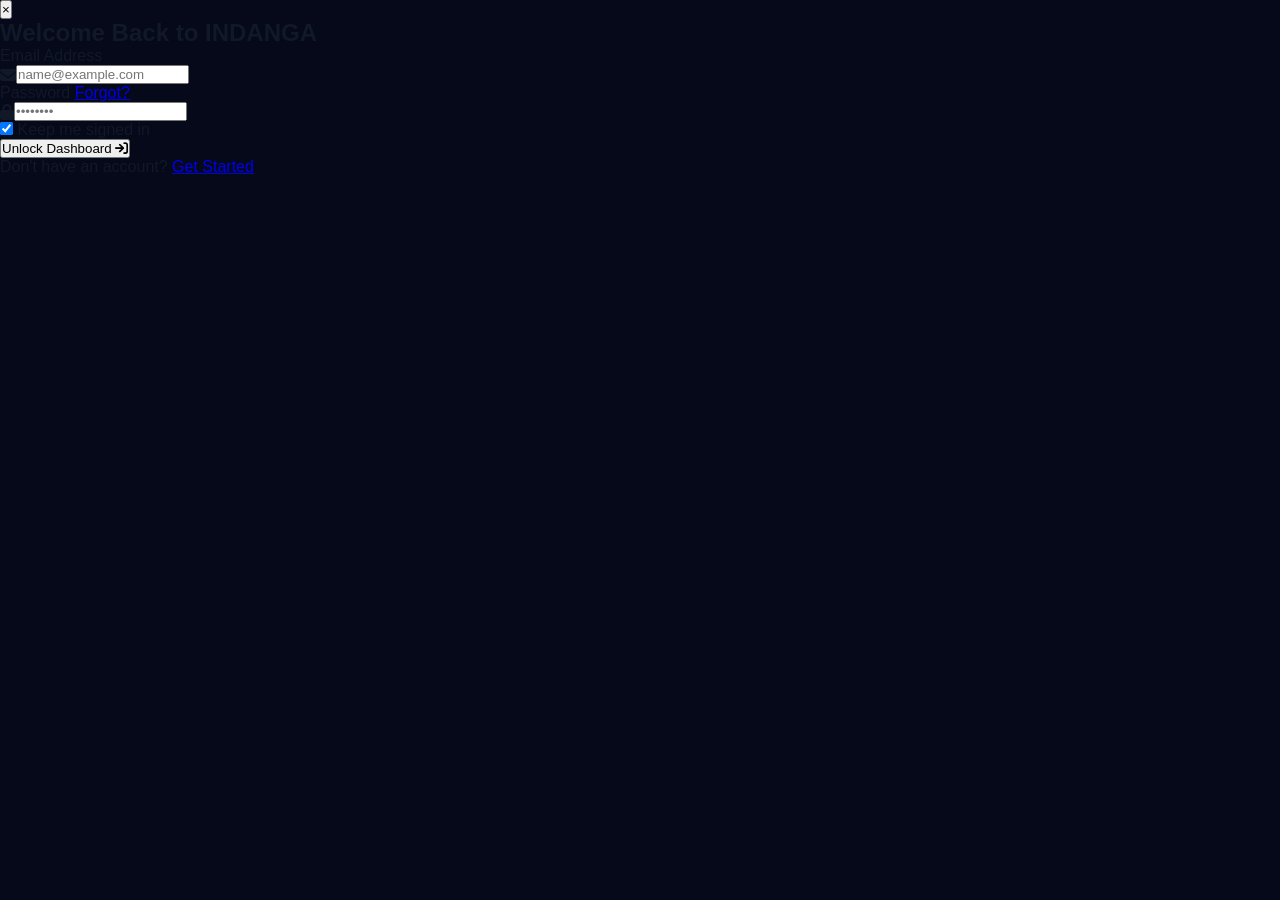
<file: login.html>
<!DOCTYPE html>
<html lang="en">
<head>
    <meta charset="UTF-8">
    <meta name="viewport" content="width=device-width, initial-scale=1.0">
    <title>Account Login</title>
    <link rel="stylesheet" href="style.css">
    <link rel="stylesheet" href="https://cdnjs.cloudflare.com/ajax/libs/font-awesome/6.4.0/css/all.min.css">
</head>
<body class="auth-page-wrapper"><div class="premium-login-card">
        <button class="modal-close-trigger" id="closeLoginBtn">&times;</button>
        
        <div class="login-brand-header">
            <h2>Welcome Back to INDANGA</h2>
        </div>

        <form class="premium-login-form" id="premiumLoginForm">
            <div class="input-field-group">
                <label for="loginEmail">Email Address</label>
                <div class="input-with-icon">
                    <i class="fa-solid fa-envelope"></i>
                    <input type="email" id="loginEmail" placeholder="name@example.com" required>
                </div>
            </div>

            <div class="input-field-group">
                <div class="label-flex-row">
                    <label for="loginPassword">Password</label>
                    <a href="#" class="forgot-pass-link">Forgot?</a>
                </div>
                <div class="input-with-icon">
                    <i class="fa-solid fa-lock"></i>
                    <input type="password" id="loginPassword" placeholder="••••••••" required>
                </div>
            </div>

            <div class="remember-me-row">
                <label class="custom-checkbox-container">
                    <input type="checkbox" checked>
                    <span class="checkbox-checkmark"></span>
                    Keep me signed in
                </label>
            </div>

            <button type="submit" class="btn-premium-auth">
                <span>Unlock Dashboard</span>
                <i class="fa-solid fa-arrow-right-to-bracket"></i>
            </button>
        </form>

        <div class="login-card-footer">
            <p>Don't have an account? <a href="#" class="switch-to-register-link">Get Started</a></p>
        </div>
    </div>
</div>
</file>
<file: style.css>
:root {
    --mockup-dark-navy: #060919;
    --mockup-deep-blue: #0b0e27;
    --mockup-gold: #ffc107;
    --mockup-gold-hover: #e0a800;
    --mockup-text-muted: #9ca3af;
    --mockup-text-dark: #111827;
    --border-color-subtle: #f3f4f6;
}

*, *::before, *::after {
    box-sizing: border-box;
    margin: 0;
    padding: 0;
}

body {
    font-family: -apple-system, BlinkMacSystemFont, "Segoe UI", Roboto, sans-serif;
    background-color: var(--mockup-dark-navy);
    color: var(--mockup-text-dark);
    overflow-x: hidden;
}

.container {
    width: 90%;
    max-width: 1140px;
    margin: 0 auto;
}

/* Mockup Metadata Indicator at top of page image */
.top-tag-indicator {
    background-color: #1e293b;
    color: #94a3b8;
    font-size: 0.75rem;
    font-weight: 700;
    letter-spacing: 1px;
    padding: 0.4rem 0;
    text-align: center;
    border-bottom: 1px solid rgba(255,255,255,0.05);
}

/* ==========================================================================
   HEADER NAVIGATION
   ========================================================================== */
.main-header {
    background-color: var(--mockup-dark-navy);
    padding: 1.5rem 0;
}

.header-flex {
    display: flex;
    justify-content: space-between;
    align-items: center;
}

.logo {
    color: #fff;
    font-weight: 800;
    font-size: 1.4rem;
    text-decoration: none;
    letter-spacing: -0.5px;
    display: flex;
    align-items: center;
    gap: 0.5rem;
}

.logo-icon {
    color: var(--mockup-gold);
    font-size: 1.25rem;
}

.navbar {
    display: flex;
    gap: 2.2rem;
}

.nav-link {
    color: #fff;
    text-decoration: none;
    font-size: 0.92rem;
    font-weight: 500;
    opacity: 0.85;
    transition: opacity 0.2s;
}

.nav-link:hover, .nav-link.active {
    opacity: 1;
}

/* ==========================================================================
   NAVBAR SPLIT AUTH BUTTONS
   ========================================================================== */
.navbar-auth-actions {
    display: flex;
    align-items: center;
    gap: 1.5rem; /* Even spacing between Log In and Sign Up */
}

/* Minimalist elegant link style for Log In */
.btn-nav-login {
    color: #ffffff; 
    text-decoration: none;
    font-size: 0.95rem;
    font-weight: 600;
    transition: color 0.2s ease;
}

.btn-nav-login:hover {
    color: var(--mockup-gold, #fbbf24);
}

/* Premium attention-grabbing CTA for Sign Up */
.btn-nav-signup {
    background-color: var(--mockup-gold, #fbbf24);
    color: #0c0e29; /* Matches your dashboard navy brand color */
    border: none;
    padding: 0.65rem 1.35rem;
    border-radius: 8px;
    font-size: 0.95rem;
    font-weight: 700;
    cursor: pointer;
    transition: all 0.2s ease;
}

.btn-nav-signup:hover {
    background-color: #f59e0b; /* Slightly darker gold on hover */
    transform: translateY(-1px);
    box-shadow: 0 4px 12px rgba(251, 191, 36, 0.2);
}

.hero-gateway-section {
    position: relative;
    padding: 8rem 2rem 12rem 2rem;
    width: 100%;
    display: flex;
    min-height: 65vh;
    align-items: center;
    padding: 6rem 0 12 rem 0;
    z-index: 5;
    
    /* The magic combo: Dark overlay gradient on the left, blending into your villa image */
    background: linear-gradient(to right, 
        rgba(3, 5, 17, 0.95) 30%, 
        rgba(3, 5, 17, 0.6) 60%, 
        rgba(3, 5, 17, 0.2) 100%), 
        url('images/Background-photo.jpg');
    
    background-size: cover;
    background-attachment: scroll; /* Keeps loading highly performant */
    overflow: hidden;
}

/* Container limits layout boundaries */
.hero-content-wrapper {
    display: flex;
    align-items: center;
    justify-content: flex-start; /* Aligns content safely over the dark left gradient */
    width: 100%;
}

.hero-text-column {
    max-width: 620px; /* Prevents text from stretching across the entire villa view */
    z-index: 100;
    max-width: 620px;
}

.hero-text-column h1 {
    font-size: 3.5rem;
    font-weight: 800;
    line-height: 1.15;
    color: #ffffff;
    margin-bottom: 1.5rem;
    letter-spacing: -1px;
}

.hero-text-column p {
    font-size: 1.15rem;
    color: #cbd5e1; 
    line-height: 1.6;
    margin-bottom: 2.5rem;
}

.hero-cta-button-row {
    display: flex;
    gap: 1.25rem;
    position: relative;
    z-index: 101;
}

/* Quick responsive fix for mobile devices */
@media (max-width: 768px) {
    .hero-gateway-section {
        background: linear-gradient(to bottom, 
            rgba(3, 5, 17, 0.95) 60%, 
            rgba(3, 5, 17, 0.7) 100%), 
            url('images/Background-photo.jpg') no-repeat center center;
        background-size: cover;
        text-align: center;
        padding: 4rem 0;
    }
    
    .hero-content-wrapper {
        justify-content: center;
    }
    
    .hero-text-column h1 {
        font-size: 2.5rem;
    }
    
    .hero-cta-button-row {
        justify-content: center;
        flex-direction: column;
        gap: 0.75rem;
    }
}

.btn-explore-now {
    background-color: var(--mockup-gold);
    color: var(--mockup-dark-navy);
    border: none;
    padding: 0.85rem 2rem;
    font-size: 1rem;
    font-weight: 700;
    border-radius: 6px;
    cursor: pointer;
}

.btn-play-how {
    background: transparent;
    color: #fff;
    border: 2px solid #fff;
    padding: 0.85rem 2rem;
    font-size: 1rem;
    font-weight: 700;
    border-radius: 6px;
    cursor: pointer;
    display: flex;
    align-items: center;
    gap: 0.6rem;
}

/* High-End Architectural Photo Mockup Box matching the graphic directly */
.mockup-house-image {
    width: 100%;
    height: 420px;
    border-radius: 12px;
    background: linear-gradient(rgba(0,0,0,0.1), rgba(0,0,0,0.4)), 
                url('images/Background-photo.jpg') center/cover no-repeat;
    box-shadow: 0 20px 40px rgba(0,0,0,0.4);
}

/* ==========================================================================
   WHITE CONTAINER WRAPPER (Creates the iconic mockup clean visual cutoff)
   ========================================================================== */
.white-body-wrapper {
    background-color: #fff;
    border-top-left-radius: 40px;
    border-top-right-radius: 40px;
    margin-top: -4rem;
    position: relative;
    z-index: 10;
    padding-top: 0.1rem;
}
/* ==========================================================================
   SOLID WHITE CARD STRUCTURE OVERRIDE
   ========================================================================== */
/* ==========================================================================
   INDANGA HERO SEARCH ENGINE CARD FIXED LAYOUT
   ========================================================================== */

/* 1. The Main White Floating Container Card */
.search-module-card {
    background: #ffffff !important;   /* Forces the card background back to solid white */
    background-color: #ffffff !important;
    border-radius: 16px;
    padding: 2.25rem;
    box-shadow: 0 20px 25px -5px rgba(0, 0, 0, 0.1), 0 10px 10px -5px rgba(0, 0, 0, 0.04);
    position: relative;
    z-index: 10;                     /* Places it over the dark background section */
    width: 100%;
    max-width: 1140px;               /* Matches modern luxury interface standards */
    margin: -50px auto 0 auto;       /* Pulls the card slightly up into the hero segment */
    display: flex;
    flex-direction: column;
    gap: 1.5rem;
    box-sizing: border-box;
}

/* 2. The Compact Tabs Row Layout */
.search-tabs-container {
    display: flex;
    flex-direction: row;
    gap: 2.5rem;
    border-bottom: 2px solid #f1f5f9; /* Soft gray background line */
    padding-bottom: 0.75rem;
    width: max-content;              /* Keeps the container small and elegant */
}

.search-tab {
    font-size: 0.95rem;
    font-weight: 600;
    color: #94a3b8;                 /* Muted gray text color so it remains visible but low profile */
    cursor: pointer;
    position: relative;
    display: flex;
    align-items: center;
    gap: 0.5rem;                     /* Space between icons and words */
    transition: color 0.2s ease;
    user-select: none;
}

.search-tab:hover {
    color: #0c0e29;                 /* Turns deep corporate navy on mouse hover */
}

/* The Active Mode Highlighter rules */
.search-tab.active {
    color: #fbbf24 !important;      /* Transforms text to active gold */
    font-weight: 700;
}

.search-tab.active::after {
    content: '';
    position: absolute;
    bottom: -0.88rem;               /* Fits directly on top of the gray baseline */
    left: 0;
    width: 100%;
    height: 3px;
    background-color: #fbbf24;       /* Gold underline stripe */
    border-radius: 2px;
}

/* 3. The Inputs Row Grid alignment */
.search-inputs-row {
    display: flex;
    flex-direction: row;
    align-items: flex-end;          /* Align inputs cleanly with the search button baseline */
    gap: 1.25rem;
    width: 100%;
}

.input-group-block {
    flex: 1;                        /* Allocates uniform width to the layout blocks */
    display: flex;
    flex-direction: column;
    gap: 0.5rem;
}

/* Fix Input Field Titles / Labels */
.input-group-block label {
    color: #475569 !important;      /* Changes label text to an easily legible dark charcoal gray */
    font-size: 0.88rem;
    font-weight: 700;
    margin: 0;
}

/* Style Inputs & Select Forms */
.input-group-block input,
.input-group-block select {
    width: 100%;
    height: 48px;                   /* Unified spatial scaling */
    padding: 0 1rem;
    background-color: #f8fafc;       /* Gentle gray input field background */
    border: 1px solid #e2e8f0;
    border-radius: 8px;
    color: #0f172a;
    font-size: 0.92rem;
    box-sizing: border-box;
    outline: none;
}

/* 4. Executive Navy Action Button Alignment */
.btn-search-trigger {
    background-color: #0c0e29;
    color: #ffffff;
    height: 48px;
    padding: 0 2.5rem;
    border: none;
    border-radius: 8px;
    font-weight: 700;
    font-size: 0.95rem;
    cursor: pointer;
    transition: background-color 0.2s;
}

.btn-search-trigger:hover {
    background-color: #fbbf24;
    color: #0c0e29;
}

.search-inputs-row {
    display: grid;
    grid-template-columns: 2fr 1fr 1fr auto;
    gap: 1.5rem;
    align-items: flex-end;
}
.inputs-form-row {
    display: grid;
    grid-template-columns: 2fr 1.2fr 1.2fr auto;
    gap: 1.5rem;
    align-items: flex-end;
}

.form-field-group {
    display: flex;
    flex-direction: column;
    gap: 0.6rem;
}

.form-field-group label {
    font-size: 0.85rem;
    font-weight: 600;
    color: #9ca3af;
}

.input-with-icon {
    position: relative;
    display: flex;
    align-items: center;
}

.inputs-form-row input, 
.inputs-form-row select {
    width: 100%;
    padding: 0.9rem 1.2rem;
    border: 1px solid #e2e8f0;
    border-radius: 8px;
    background-color: #fff;
    font-size: 0.95rem;
    color: #64748b;
    outline: none;
    appearance: none;
}

.field-end-icon {
    position: absolute;
    right: 1.2rem;
    color: #94a3b8;
    font-size: 0.9rem;
}

.select-wrapper {
    position: relative;
}

.select-wrapper::after {
    content: '\f107';
    font-family: 'Font Awesome 6 Free';
    font-weight: 900;
    position: absolute;
    right: 1.2rem;
    top: 50%;
    transform: translateY(-50%);
    color: #94a3b8;
    pointer-events: none;
}

.form-submit-btn {
    background-color: var(--mockup-deep-blue);
    color: #fff;
    border: none;
    padding: 0.9rem 2.5rem;
    font-size: 1rem;
    font-weight: 700;
    border-radius: 8px;
    cursor: pointer;
    transition: background-color 0.2s;
}

.form-submit-btn:hover {
    background-color: var(--mockup-dark-navy);
}

/* ==========================================================================
   VERTICAL MODULES (EVERYTHING YOU NEED)
   ========================================================================== */
.verticals-showcase-section {
    padding: 2rem 0 4rem 0;
}

.main-section-heading {
    font-size: 2.3rem;
    font-weight: 800;
    line-height: 1.25;
    color: var(--mockup-dark-navy);
    margin-bottom: 3rem;
}

.heading-gold {
    color: var(--mockup-gold-hover);
}

.three-column-grid {
    display: grid;
    grid-template-columns: repeat(3, 1fr);
    gap: 2rem;
}

.vertical-card {
    background-color: #fff;
    border: 1px solid #f3f4f6;
    border-radius: 12px;
    padding: 2.5rem 2rem;
    box-shadow: 0 4px 20px rgba(0,0,0,0.01);
}

.card-icon-box {
    width: 46px;
    height: 46px;
    border-radius: 8px;
    display: flex;
    align-items: center;
    justify-content: center;
    font-size: 1.2rem;
    margin-bottom: 1.5rem;
}

/* The subtle background boxes from the image layout */
.box-green { background-color: #f0fdf4; color: #10b981; }
.box-pink { background-color: #fdf2f8; color: #ec4899; }
.box-blue { background-color: #f0f9ff; color: #0ea5e9; }

.vertical-card h3 {
    font-size: 1.25rem;
    font-weight: 700;
    color: var(--mockup-dark-navy);
    margin-bottom: 0.75rem;
}

.vertical-card p {
    color: #6b7280;
    font-size: 0.95rem;
    line-height: 1.5;
    margin-bottom: 1.5rem;
}

.card-action-link {
    text-decoration: none;
    font-weight: 600;
    font-size: 0.95rem;
    display: inline-flex;
    align-items: center;
    gap: 0.5rem;
}

/* ==========================================================================
   WHY CHOOSE INDANGA PILLARS
   ========================================================================== */
.value-pillars-section {
    padding: 5rem 0;
}

.centered-section-heading {
    text-align: center;
    font-size: 2.1rem;
    font-weight: 800;
    color: var(--mockup-dark-navy);
    margin-bottom: 4rem;
}

.three-column-grid, .four-column-grid {
    display: grid;
    grid-template-columns: repeat(auto-fit, minmax(250px, 1fr));
    gap: 2rem;
}

.pillar-item {
    display: flex;
    flex-direction: column;
    gap: 0.5rem;
}

.pillar-icon {
    font-size: 1.8rem;
    color: #10b981;
    margin-bottom: 0.5rem;
}

.pillar-item h4 {
    font-size: 1.1rem;
    font-weight: 700;
    color: var(--mockup-dark-navy);
}

.pillar-item p {
    color: #6b7280;
    font-size: 0.9rem;
    line-height: 1.4;
}

/* ==========================================================================
   ACTION GATEWAY BANNER MODULE
   ========================================================================== */
.gateway-banner-section {
    padding: 2rem 0 5rem 0;
}

.dark-gateway-banner {
    background-color: var(--mockup-deep-blue);
    border-radius: 14px;
    padding: 3rem 4rem;
    display: flex;
    justify-content: space-between;
    align-items: center;
}

.gateway-text-wrapper h3 {
    color: #fff;
    font-size: 1.8rem;
    font-weight: 800;
    margin-bottom: 0.5rem;
}

.gateway-text-wrapper p {
    color: #94a3b8;
    font-size: 1rem;
}

.gateway-cta-btn {
    background-color: var(--mockup-gold);
    color: var(--mockup-dark-navy);
    border: none;
    padding: 0.9rem 2.5rem;
    font-size: 1rem;
    font-weight: 700;
    border-radius: 8px;
    cursor: pointer;
}

/* ==========================================================================
   APP FOOTER LAYOUT
   ========================================================================== */
.app-footer {
    background-color: #030511;
    padding: 5rem 0 2rem 0;
    color: #9ca3af;
}

.footer-columns-grid {
    display: grid;
    grid-template-columns: 2fr 1fr 1fr 1fr;
    gap: 4rem;
    padding-bottom: 4rem;
    border-bottom: 1px solid rgba(255, 255, 255, 0.04);
}

.footer-brand-column .footer-logo {
    color: #fff;
    font-size: 1.4rem;
    font-weight: 800;
    margin-bottom: 1rem;
    display: flex;
    align-items: center;
    gap: 0.5rem;
}

.brand-pitch {
    font-size: 0.92rem;
    line-height: 1.6;
    max-width: 250px;
}

.footer-nav-column {
    display: flex;
    flex-direction: column;
    gap: 0.9rem;
}

.footer-nav-column h5 {
    color: #fff;
    font-size: 1rem;
    font-weight: 700;
    margin-bottom: 0.4rem;
}

.footer-nav-column a {
    color: #9ca3af;
    text-decoration: none;
    font-size: 0.9rem;
    transition: color 0.2s;
}

.footer-nav-column a:hover {
    color: #fff;
}

.social-icon-row {
    display: flex;
    gap: 1.2rem;
}

.social-icon-row a {
    color: #9ca3af;
    font-size: 1.1rem;
    transition: color 0.2s;
}

.social-icon-row a:hover {
    color: #fff;
}

.footer-bottom-meta-row {
    padding-top: 2rem;
    display: flex;
    justify-content: space-between;
    font-size: 0.85rem;
}

.heart-icon {
    color: #ef4444;
}

/* ==========================================================================
   RESPONSIVE DESIGN SYSTEM OVERRIDES
   ========================================================================== */
@media (max-width: 1024px) {
    .hero-grid { grid-template-columns: 1fr; text-align: center; gap: 3rem; }
    .hero-subtext { margin: 0 auto 2.5rem auto; }
    .hero-button-row { justify-content: center; }
    .inputs-form-row { grid-template-columns: 1fr; }
    .form-submit-btn { width: 100%; }
    .three-column-grid { grid-template-columns: 1fr; }
    .four-column-grid { grid-template-columns: 1fr 1fr; }
    .dark-gateway-banner { flex-direction: column; text-align: center; gap: 2rem; }
    .footer-columns-grid { grid-template-columns: 1fr 1fr; }
}

@media (max-width: 640px) {
    .navbar { display: none; }
    .hero-text-area h1 { font-size: 2.4rem; }
    .four-column-grid { grid-template-columns: 1fr; }
    .footer-columns-grid { grid-template-columns: 1fr; }
    .footer-bottom-meta-row { flex-direction: column; align-items: center; gap: 1rem; }
}
/* ==========================================================================
   AUTHENTICATION POPUP MODAL STYLES
   ========================================================================== */
.auth-modal {
    position: fixed;
    top: 0;
    left: 0;
    width: 100%;
    height: 100%;
    z-index: 2000;
    display: none; /* Hidden by default */
    align-items: center;
    justify-content: center;
}

.auth-modal.active {
    display: flex;
}

.modal-overlay {
    position: absolute;
    top: 0;
    left: 0;
    width: 100%;
    height: 100%;
    background-color: rgba(3, 5, 17, 0.7);
    backdrop-filter: blur(8px);
}

.modal-container {
    position: relative;
    background-color: var(--mockup-deep-blue);
    border: 1px solid rgba(255, 255, 255, 0.08);
    width: 90%;
    max-width: 440px;
    border-radius: 16px;
    padding: 2.5rem 2rem;
    color: #fff;
    box-shadow: 0 25px 50px -12px rgba(0, 0, 0, 0.5);
    z-index: 2010;
    animation: modalFadeIn 0.3s ease-out;
}

@keyframes modalFadeIn {
    from { transform: translateY(20px); opacity: 0; }
    to { transform: translateY(0); opacity: 1; }
}

.modal-close-btn {
    position: absolute;
    top: 1.25rem;
    right: 1.25rem;
    background: none;
    border: none;
    color: var(--mockup-text-muted);
    font-size: 1.75rem;
    cursor: pointer;
    line-height: 1;
    transition: color 0.2s;
}

.modal-close-btn:hover {
    color: #fff;
}

.modal-header-content h3 {
    font-size: 1.75rem;
    font-weight: 800;
    margin-bottom: 0.5rem;
}

.modal-header-content p {
    color: var(--mockup-text-muted);
    font-size: 0.9rem;
    line-height: 1.4;
    margin-bottom: 2rem;
}

.modal-form .form-field-group {
    margin-bottom: 1.25rem;
}

.modal-form .form-field-group label {
    color: #dfe2e6;
    margin-bottom: 0.4rem;
}

.modal-form input {
    background-color: rgba(255, 255, 255, 0.03);
    border: 1px solid rgba(255, 255, 255, 0.1);
    color: #fff;
}

.modal-form input:focus {
    border-color: var(--mockup-gold);
}

.modal-action-btn {
    background-color: var(--mockup-gold);
    color: var(--mockup-dark-navy);
    width: 100%;
    margin-top: 0.5rem;
}

.modal-action-btn:hover {
    background-color: var(--mockup-gold-hover);
}

.modal-divider {
    text-align: center;
    margin: 1.5rem 0;
    position: relative;
}

.modal-divider::before {
    content: '';
    position: absolute;
    top: 50%;
    left: 0;
    width: 100%;
    height: 1px;
    background-color: rgba(255, 255, 255, 0.1);
    z-index: 1;
}

.modal-divider span {
    background-color: var(--mockup-deep-blue);
    padding: 0 0.75rem;
    color: var(--mockup-text-muted);
    font-size: 0.8rem;
    position: relative;
    z-index: 2;
    text-transform: uppercase;
    letter-spacing: 0.5px;
}

.btn-google-auth {
    width: 100%;
    background-color: #fff;
    color: #1f2937;
    border: none;
    padding: 0.85rem;
    font-size: 0.95rem;
    font-weight: 600;
    border-radius: 8px;
    cursor: pointer;
    display: flex;
    align-items: center;
    justify-content: center;
    gap: 0.75rem;
    transition: background-color 0.2s;
}

.btn-google-auth:hover {
    background-color: #f3f4f6;
}

.btn-google-auth img {
    width: 18px;
    height: 18px;
}

.modal-switch-text {
    text-align: center;
    font-size: 0.9rem;
    color: var(--mockup-text-muted);
    margin-top: 1.5rem;
}

.modal-switch-text a {
    color: var(--mockup-gold);
    font-weight: 600;
    text-decoration: none;
}
.modal-switch-text a:hover {
    text-decoration: underline;
}
/* ==========================================================================
   INDANGA DASHBOARD PREMIUM STYLES
   ========================================================================== */
.indanga-portal-wrapper {
    display: flex;
    min-height: 100vh;
    background-color: #f8fafc;
    color: #1e293b;
    font-family: sans-serif;
}

/* Sidebar configuration */
.portal-sidebar {
    width: 260px;
    background-color: #0c0e29; 
    display: flex;
    flex-direction: column;
    padding: 2rem 1.25rem;
}

.sidebar-brand {
    font-size: 1.5rem;
    font-weight: 800;
    margin-bottom: 3rem;
    color: #fff;
    letter-spacing: 0.5px;
}

.sidebar-menu {
    display: flex;
    flex-direction: column;
    gap: 0.5rem;
    flex-grow: 1;
}

.menu-item {
    display: flex;
    align-items: center;
    gap: 1rem;
    padding: 0.85rem 1rem;
    color: #94a3b8;
    text-decoration: none;
    font-weight: 500;
    border-radius: 8px;
    transition: all 0.2s ease;
}

.menu-item:hover, .menu-item.active {
    background-color: rgba(255, 255, 255, 0.08);
    color: #fff;
}
/* Recent Activity Card Formatting */
.recent-activity-card {
    background: #fff;
    border-radius: 16px;
    padding: 1.5rem;
    border: 1px solid #f1f5f9;
}
.activity-item {
    display: flex;
    align-items: flex-start;
    gap: 1rem;
    padding: 0.85rem 0;
    border-bottom: 1px solid #f8fafc;
}
.activity-icon-circle {
    width: 36px;
    height: 36px;
    border-radius: 50%;
    display: flex;
    align-items: center;
    justify-content: center;
    background: #f8fafc;
}
.green-text { color: #22c55e; background: #f0fdf4; }
.purple-text { color: #a855f7; background: #faf5ff; }
.activity-details h4 { font-size: 0.9rem; font-weight: 700; color: #0f172a; }
.activity-details p { font-size: 0.8rem; color: #64748b; margin: 0.15rem 0; }
.activity-date { font-size: 0.75rem; color: #94a3b8; }
.activity-price { margin-left: auto; font-size: 0.9rem; font-weight: 700; color: #0f172a; }

/* Refer & Earn Corporate Banner Layout */
.refer-earn-banner {
    background: linear-gradient(135deg, #0c0e29 0%, #1a1d4a 100%);
    border-radius: 16px;
    padding: 2.5rem;
    color: #fff;
    display: flex;
    justify-content: space-between;
    align-items: center;
}
.refer-content h2 { font-size: 1.5rem; font-weight: 800; margin-bottom: 0.5rem; }
.refer-content p { color: #cbd5e1; font-size: 0.95rem; margin-bottom: 1.25rem; max-width: 500px; }
.btn-refer-action {
    background-color: #fbbf24;
    color: #0c0e29;
    border: none;
    padding: 0.75rem 1.5rem;
    border-radius: 8px;
    font-weight: 700;
    cursor: pointer;
    transition: transform 0.2s;
}
.btn-refer-action:hover { transform: scale(1.03); }

.badge-count {
    background-color: var(--mockup-gold, #fbbf24);
    color: #0c0e29;
    font-size: 0.75rem;
    font-weight: 700;
    padding: 0.15rem 0.5rem;
    border-radius: 12px;
    margin-left: auto;
}

.sidebar-footer {
    border-top: 1px solid rgba(255, 255, 255, 0.05);
    padding-top: 1.5rem;
}

.btn-portal-logout {
    background: none;
    border: none;
    color: #ef4444;
    cursor: pointer;
    display: flex;
    align-items: center;
    gap: 0.75rem;
    font-weight: 600;
}

/* Main Dashboard Canvas Layout */
.portal-main-canvas {
    flex-grow: 1;
    padding: 2.5rem;
    overflow-y: auto;
}

.portal-header {
    display: flex;
    justify-content: space-between;
    align-items: center;
    margin-bottom: 2.5rem;
}

.welcome-banner h1 { font-size: 2rem; font-weight: 800; color: #0f172a; margin-bottom: 0.25rem; }
.welcome-banner p { color: #64748b; font-size: 0.95rem; }

.header-actions {
    display: flex;
    align-items: center;
    gap: 1.5rem;
}

.notification-bell {
    position: relative;
    font-size: 1.35rem;
    color: #64748b;
    cursor: pointer;
}

.bell-dot {
    position: absolute;
    top: -4px;
    right: -4px;
    background-color: #ef4444;
    color: #fff;
    font-size: 0.65rem;
    padding: 0.1rem 0.3rem;
    border-radius: 50%;
}

.user-avatar {
    width: 44px;
    height: 44px;
    border-radius: 50%;
    object-fit: cover;
    border: 2px solid #e2e8f0;
}

/* Metrics Cards Row styles */
.metrics-grid {
    display: grid;
    grid-template-columns: repeat(auto-fit, minmax(220px, 1fr));
    gap: 1.5rem;
    margin-bottom: 3rem;
}

.metric-card {
    background: #fff;
    padding: 1.5rem;
    border-radius: 12px;
    border: 1px solid #f1f5f9;
    display: flex;
    justify-content: space-between;
    align-items: center;
}

.metric-label { font-size: 0.85rem; color: #64748b; font-weight: 500; }
.metric-info h3 { font-size: 1.75rem; font-weight: 800; margin-top: 0.25rem; color: #0f172a; }

.metric-icon {
    width: 44px;
    height: 44px;
    border-radius: 10px;
    display: flex;
    align-items: center;
    justify-content: center;
    font-size: 1.15rem;
}
.metric-icon.blue-bg { background: #eff6ff; color: #3b82f6; }
.metric-icon.orange-bg { background: #fff7ed; color: #f97316; }
.metric-icon.green-bg { background: #f0fdf4; color: #22c55e; }
.metric-icon.gold-bg { background: #fefce8; color: #eab308; }

/* Dynamic Layout Splits */
.portal-split-layout {
    display: grid;
    grid-template-columns: 2fr 1fr;
    gap: 2rem;
}

.split-card-main, .quick-actions-card {
    background: #fff;
    border-radius: 16px;
    padding: 1.5rem;
    border: 1px solid #f1f5f9;
}

.card-header-row {
    display: flex;
    justify-content: space-between;
    align-items: center;
    margin-bottom: 1.5rem;
}

.view-all-link { color: #3b82f6; text-decoration: none; font-size: 0.85rem; font-weight: 600; }

/* Booking Card Rows */
.booking-strip {
    display: flex;
    align-items: center;
    gap: 1.25rem;
    padding: 1rem 0;
    border-bottom: 1px solid #f1f5f9;
}
.booking-strip:last-child { border: none; }

.booking-strip img { width: 60px; height: 50px; border-radius: 8px; object-fit: cover; }
.strip-details h4 { font-size: 0.95rem; font-weight: 700; color: #0f172a; }
.strip-details p { font-size: 0.85rem; color: #64748b; }

.status-pill {
    margin-left: auto;
    font-size: 0.75rem;
    font-weight: 700;
    padding: 0.25rem 0.65rem;
    border-radius: 6px;
}
.status-confirmed { background-color: #dcfce7; color: #15803d; }
.status-pending { background-color: #fef3c7; color: #b45309; }

/* Action stack columns */
.actions-button-stack {
    display: flex;
    flex-direction: column;
    gap: 0.75rem;
    margin-top: 1.25rem;
}

.actions-button-stack button {
    width: 100%;
    padding: 0.85rem;
    border: 1px solid #e2e8f0;
    background: #fff;
    border-radius: 10px;
    cursor: pointer;
    font-weight: 600;
    display: flex;
    align-items: center;
    gap: 0.75rem;
    transition: background 0.2s;
}
.actions-button-stack button:hover { background: #f8fafc; }

/* ==========================================================================
   INDANGA Ddashboard SYNCHRONIZED BRANDING RULES
   ========================================================================== */

/* Header layout mapping original layout */
.app-header {
    background-color: #ffffff;
    border-bottom: 1px solid #e2e8f0;
    padding: 1rem 2.5rem;
    position: sticky;
    top: 0;
    z-index: 100;
}

.header-container {
    display: flex;
    justify-content: space-between;
    align-items: center;
    max-width: 1400px;
    margin: 0 auto;
}

.brand-logo-text {
    font-weight: 800;
    font-size: 1.5rem;
    color: #0c0e29;
    letter-spacing: 0.5px;
}
.hamburger-toggle-btn {
    background: none;
    border: none;
    color: #0c0e29;
    font-size: 1.35rem;
    cursor: pointer;
    margin-right: 1rem;
    display: flex;
    align-items: center;
    justify-content: center;
    padding: 0.5rem;
    border-radius: 6px;
    transition: background-color 0.2s;
}

.hamburger-toggle-btn:hover {
    background-color: #f1f5f9;
}
.header-search-bar {
    background-color: #f8fafc;
    border: 1px solid #e2e8f0;
    border-radius: 100px;
    padding: 0.6rem 1.5rem;
    display: flex;
    align-items: center;
    gap: 0.75rem;
    width: 400px;
}

.header-search-bar i {
    color: #94a3b8;
}

.header-search-bar input {
    background: transparent;
    border: none;
    outline: none;
    width: 100%;
    color: #0f172a;
    font-size: 0.9rem;
}

.header-actions {
    display: flex;
    align-items: center;
    gap: 1.5rem;
}

.icon-nav-btn {
    background: none;
    border: none;
    font-size: 1.25rem;
    color: #475569;
    cursor: pointer;
    position: relative;
}

.user-profile-trigger {
    width: 40px;
    height: 40px;
    background-color: #f1f5f9;
    border-radius: 50%;
    display: flex;
    align-items: center;
    justify-content: center;
    cursor: pointer;
}

.user-initials {
    font-weight: 700;
    font-size: 0.9rem;
    color: #0c0e29;
}

/* Structural Overrides to include Top Nav */
.portal-layout-container {
    display: grid;
    grid-template-columns: 260px 1fr;
    min-height: calc(100vh - 73px);
}

.workspace-welcome-row {
    display: flex;
    justify-content: space-between;
    align-items: center;
    margin-bottom: 2.5rem;
}

.workspace-welcome-row h1 {
    margin: 0 0 0.25rem 0;
    color: #0c0e29;
    font-size: 1.75rem;
}

.workspace-welcome-row p {
    margin: 0;
    color: #64748b;
}

/* Premium Yellow Button Style from Mockup */
.btn-yellow-action {
    background-color: #fbbf24;
    color: #0c0e29;
    text-decoration: none;
    padding: 0.75rem 1.5rem;
    border-radius: 10px;
    font-weight: 700;
    font-size: 0.9rem;
    display: inline-flex;
    align-items: center;
    gap: 0.5rem;
    transition: background-color 0.2s;
}

.btn-yellow-action:hover {
    background-color: #d97706;
    color: #ffffff;
}

/* Homepage Category Card Styling Integration */
.dashboard-categories-section {
    margin-bottom: 3rem;
}

.dashboard-categories-section h2 {
    font-size: 1.25rem;
    color: #0c0e29;
    margin-bottom: 1.25rem;
}

.categories-grid-row {
    display: flex;
    gap: 1.5rem;
}

.category-panel-card {
    flex: 1;
    border-radius: 16px;
    overflow: hidden;
    height: 160px;
    box-shadow: 0 4px 6px -1px rgba(0, 0, 0, 0.05);
}

.card-image-bg {
    background-size: cover;
    background-position: center;
    width: 100%;
    height: 100%;
    display: flex;
    align-items: flex-end;
    padding: 1.5rem;
    box-sizing: border-box;
}

.card-info-content h3 {
    color: #ffffff;
    margin: 0 0 0.25rem 0;
    font-size: 1.35rem;
    font-weight: 700;
}

.card-info-content p {
    color: rgba(255, 255, 255, 0.85);
    margin: 0;
    font-size: 0.85rem;
}
body.dashboard-body-wrapper {
    background-color: #f8fafc !important; 
    background: #f8fafc !important;
    min-height: 100vh;
    margin: 0;
    padding: 0;
}

/* Fix the master container layout */
.portal-layout-container {
    display: flex !important; /* Switched to flex to guarantee side-by-side behavior */
    flex-direction: row !important;
    min-height: calc(100vh - 73px);
    width: 100%;
}

/* Re-style the sidebar completely to keep it isolated on the left */
.portal-sidebar-navigation {
    width: 260px !important;
    min-width: 260px !important;
    background-color: #0c0e29 !important; /* Deep luxury navy bar */
    padding: 2rem 1.5rem !important;
    display: flex !important;
    flex-direction: column !important;
    justify-content: space-between !important;
}

/* Fix raw purple link appearance in the sidebar */
.sidebar-menu-links {
    display: flex !important;
    flex-direction: column !important;
    gap: 0.5rem !important;
}

.menu-link-item {
    display: flex !important;
    align-items: center !important;
    gap: 1rem !important;
    color: #94a3b8 !important; /* Silver gray link text */
    text-decoration: none !important;
    padding: 0.85rem 1rem !important;
    border-radius: 8px !important;
    font-weight: 600 !important;
}

.menu-link-item:hover, .menu-link-item.active {
    color: #ffffff !important;
    background-color: rgba(255, 255, 255, 0.08) !important;
}

/* Ensure the main dashboard panel content is perfectly white and readable */
.portal-main-workspace {
    flex-grow: 1 !important;
    background-color: #f8fafc !important; /* Light slate grey background */
    padding: 2.5rem 3rem !important;
}

/* Force headings to stand out crisp and dark */
.workspace-welcome-row h1,
.portal-feed-segment h2,
.dashboard-categories-section h2 {
    color: #0c0e29 !important; /* High-contrast navy text */
}

.workspace-welcome-row p {
    color: #475569 !important; /* Readable description gray */
}
/* ==========================================================================
   INDANGA MARKETPLACE LISTINGS GRID SYSTEM
   ========================================================================== */
.indanga-marketplace-section {
    padding: 5rem 2rem;
    background-color: #f8fafc;
}

.section-container {
    max-width: 1200px;
    margin: 0 auto;
}

.marketplace-header-row {
    display: flex;
    justify-content: space-between;
    align-items: flex-end;
    margin-bottom: 3rem;
}

.pill-accent {
    background-color: rgba(12, 14, 41, 0.05);
    color: #0c0e29;
    padding: 0.35rem 0.85rem;
    border-radius: 20px;
    font-size: 0.8rem;
    font-weight: 700;
    text-transform: uppercase;
    letter-spacing: 0.5px;
}

.section-title-block h2 {
    font-size: 2rem;
    font-weight: 800;
    color: #0c0e29;
    margin-top: 0.5rem;
}

.section-title-block p {
    color: #64748b;
    font-size: 0.95rem;
    margin-top: 0.25rem;
}

/* Listings Grid Config */
.listings-display-grid {
    display: grid;
    grid-template-columns: repeat(auto-fill, minmax(340px, 1fr));
    gap: 2rem;
}

.listing-item-card {
    background: #ffffff;
    border-radius: 16px;
    overflow: hidden;
    box-shadow: 0 4px 6px -1px rgba(0, 0, 0, 0.05), 0 2px 4px -1px rgba(0, 0, 0, 0.03);
    border: 1px solid #f1f5f9;
    transition: transform 0.2s ease, box-shadow 0.2s ease;
}
.listing-item-card:hover {
    transform: translateY(-5px);
    box-shadow: 0 20px 25px -5px rgba(0, 0, 0, 0.1);
}

.card-media-wrapper {
    position: relative;
    height: 220px;
    width: 100%;
}
.card-media-wrapper img {
    width: 100%;
    height: 100%;
    object-fit: cover;
}

.badge-tag {
    position: absolute;
    top: 1rem;
    left: 1rem;
    padding: 0.25rem 0.65rem;
    border-radius: 6px;
    font-size: 0.75rem;
    font-weight: 700;
}
.tag-premium { background-color: #0c0e29; color: #fff; }
.tag-available { background-color: #dcfce7; color: #15803d; }

.btn-card-favorite {
    position: absolute;
    top: 1rem;
    right: 1rem;
    background: #ffffff;
    border: none;
    width: 36px;
    height: 36px;
    border-radius: 50%;
    display: flex;
    align-items: center;
    justify-content: center;
    color: #64748b;
    cursor: pointer;
    box-shadow: 0 4px 6px rgba(0,0,0,0.1);
    transition: color 0.2s;
}
.btn-card-favorite:hover { color: #ef4444; }

.card-content-body {
    padding: 1.5rem;
}

.card-location-row {
    display: flex;
    justify-content: space-between;
    font-size: 0.85rem;
    color: #64748b;
    font-weight: 500;
    margin-bottom: 0.75rem;
}
.card-rating {
    color: #eab308;
    display: flex;
    align-items: center;
    gap: 0.25rem;
    font-weight: 700;
}

.card-content-body h3 {
    font-size: 1.2rem;
    font-weight: 700;
    color: #0f172a;
    margin-bottom: 0.5rem;
}

.card-description {
    font-size: 0.88rem;
    color: #64748b;
    line-height: 1.5;
    margin-bottom: 1.5rem;
    display: -webkit-box;
    -webkit-line-clamp: 2;
    line-clamp: 2;
    -webkit-box-orient: vertical;
    overflow: hidden;
}

.card-footer-pricing {
    display: flex;
    justify-content: space-between;
    align-items: center;
    border-top: 1px solid #f1f5f9;
    padding-top: 1.25rem;
}

.price-amount { font-size: 1.4rem; font-weight: 800; color: #0c0e29; }
.price-unit { font-size: 0.85rem; color: #64748b; font-weight: 500; }

.btn-card-action-trigger {
    background-color: #0c0e29;
    color: #ffffff;
    border: none;
    padding: 0.6rem 1.2rem;
    border-radius: 8px;
    font-weight: 600;
    font-size: 0.88rem;
    cursor: pointer;
    transition: background-color 0.2s;
}
.btn-card-action-trigger:hover { background-color: #fbbf24; color: #0c0e29; }
/* Live Booking Feed Entry Animation */
@keyframes slideInFade {
    from {
        opacity: 0;
        transform: translateY(-12px);
    }
    to {
        opacity: 1;
        transform: translateY(0);
    }
}
/* ==========================================================================
   INDANGA HAMBURGER ACCESSIBLE CLIENT PORTAL DESIGNS
   ========================================================================== */

/* Layout Framework Overrides */
html body .portal-layout-container {
    display: block !important;
    position: relative !important;
    width: 100% !important;
}

html body .portal-main-workspace {
    width: 100% !important;
    margin-left: 0 !important;
    padding: 2.5rem 2rem !important;
    box-sizing: border-box !important;
    background-color: #f8fafc !important;
}

/* Force Hidden Left Sidebar Panel Drawer */
html body .portal-sidebar-navigation {
    position: fixed !important;
    top: 73px !important;
    left: -280px !important; /* Kept completely out of sight until toggled */
    width: 260px !important;
    height: calc(100vh - 73px) !important;
    background-color: #0c0e29 !important;
    z-index: 99999 !important;
    display: flex !important;
    flex-direction: column !important;
    justify-content: space-between !important;
    transition: left 0.3s cubic-bezier(0.4, 0, 0.2, 1) !important;
    padding: 2rem 1.5rem !important;
    box-sizing: border-box;
}

html body .portal-sidebar-navigation.active {
    left: 0 !important; /* Slide straight out on hamburger action click */
}

/* Header Bell Count Accent Dot styling */
.icon-nav-btn { position: relative; }
.bell-dot {
    position: absolute;
    top: -4px;
    right: -4px;
    background-color: #ef4444;
    color: white;
    font-size: 0.65rem;
    padding: 1px 5px;
    border-radius: 10px;
    font-weight: 700;
}

/* Metrics Dashboard Summaries Mapping */
.portal-metrics-grid {
    display: grid !important;
    grid-template-columns: repeat(auto-fit, minmax(220px, 1fr)) !important;
    gap: 1.5rem !important;
    margin-bottom: 2.5rem !important;
}

.blue-bg { background-color: #e0f2fe; color: #0284c7; }
.orange-bg { background-color: #ffedd5; color: #ea580c; }
.green-bg { background-color: #dcfce7; color: #16a34a; }
.gold-bg { background-color: #fef3c7; color: #d97706; }

/* Workspace Layout Split Columns */
.portal-split-layout {
    display: grid;
    grid-template-columns: 2fr 1fr;
    gap: 2rem;
    align-items: start;
}

.split-card-main, .quick-actions-card, .recent-activity-card {
    background: #ffffff;
    border-radius: 14px;
    padding: 1.75rem;
    box-shadow: 0 4px 6px -1px rgba(0, 0, 0, 0.05);
    margin-bottom: 1.5rem;
}

.card-header-row {
    display: flex;
    justify-content: space-between;
    align-items: center;
    margin-bottom: 1.5rem;
}

.card-header-row h2 { font-size: 1.15rem; color: #0c0e29; margin: 0; }
.view-all-link { color: #fbbf24; font-weight: 700; font-size: 0.88rem; text-decoration: none; }

/* Booking Data Strip Panels */
.booking-strip {
    display: flex;
    align-items: center;
    gap: 1.25rem;
    padding: 1rem;
    border: 1px solid #e2e8f0;
    border-radius: 12px;
    margin-bottom: 1rem;
}

.booking-strip img { width: 56px; height: 56px; border-radius: 8px; object-fit: cover; }
.strip-details { flex-grow: 1; }
.strip-details h4 { margin: 0 0 0.25rem 0; font-size: 0.95rem; color: #0c0e29; }
.strip-details p { margin: 0; font-size: 0.85rem; color: #64748b; }

.status-pill { padding: 0.25rem 0.75rem; border-radius: 100px; font-size: 0.75rem; font-weight: 700; }
.status-confirmed { background-color: #dcfce7; color: #15803d; }
.status-pending { background-color: #fef3c7; color: #b45309; }

/* Quick Actions Button Stack Architecture */
.actions-button-stack { display: flex; flex-direction: column; gap: 0.75rem; margin-top: 1rem; }
.actions-button-stack button {
    display: flex;
    align-items: center;
    gap: 0.75rem;
    background-color: #f8fafc;
    border: 1px solid #e2e8f0;
    padding: 0.85rem 1.25rem;
    border-radius: 10px;
    cursor: pointer;
    font-weight: 600;
    color: #475569;
    text-align: left;
    transition: all 0.2s;
}
.actions-button-stack button:hover { background-color: #0c0e29; color: #ffffff; border-color: #0c0e29; }

/* Activity System Timeline Item Feed Elements */
.activity-item-feed {
    display: flex;
    gap: 1rem;
    padding: 1rem 0;
    border-bottom: 1px solid #f1f5f9;
}
.activity-icon-circle { width: 36px; height: 36px; border-radius: 50%; display: flex; align-items: center; justify-content: center; background-color: #f8fafc; }
.green-text { color: #16a34a; }
.purple-text { color: #a855f7; }
.activity-price { font-weight: 700; color: #0c0e29; font-size: 0.9rem; }
</file>
